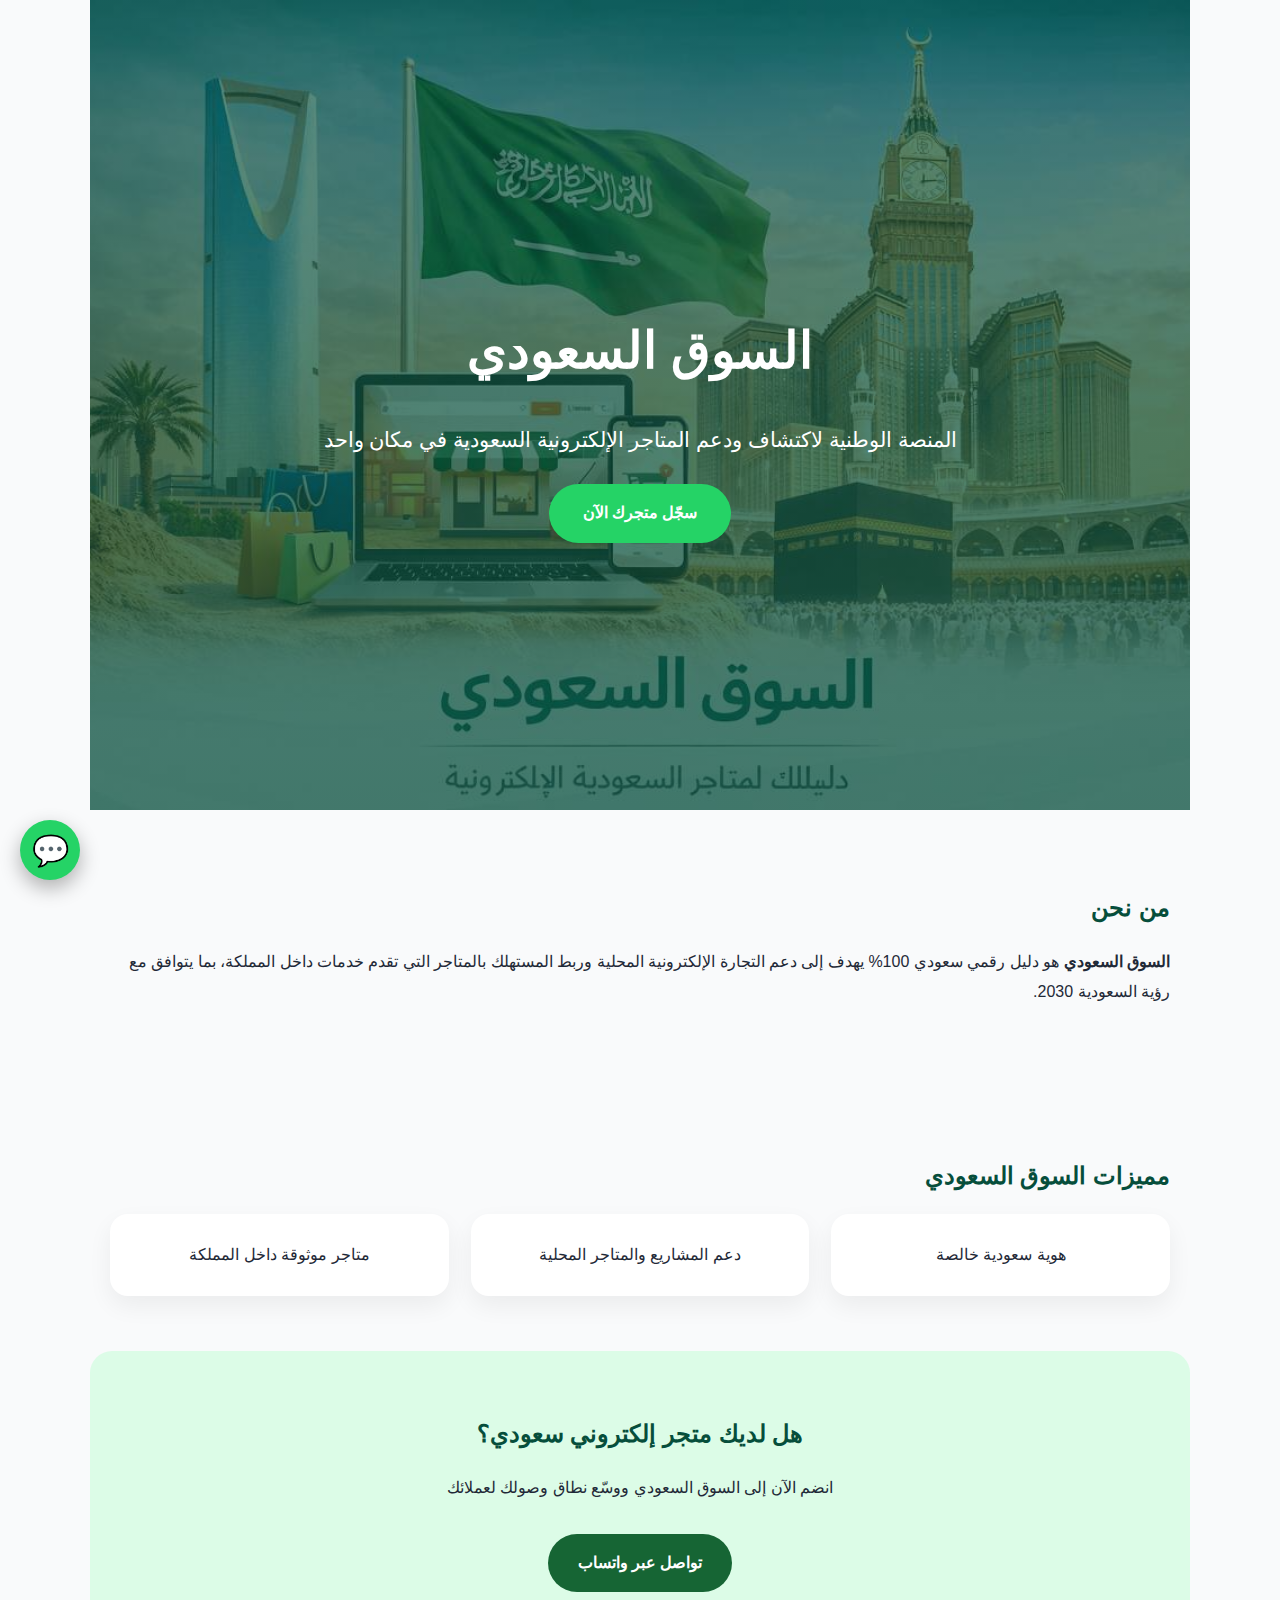
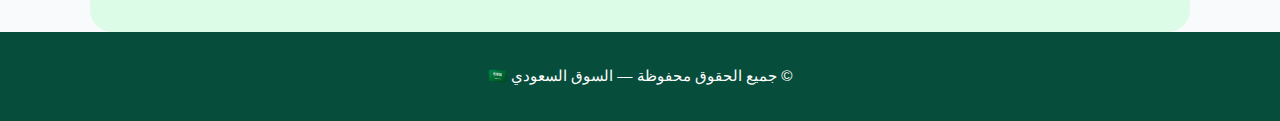
<file: index.html>
<!DOCTYPE html>
<html lang="ar" dir="rtl">
<head>
  <meta charset="UTF-8" />
  <meta name="viewport" content="width=device-width, initial-scale=1" />

  <title>السوق السعودي | دليل المتاجر الإلكترونية السعودية</title>

  <!-- SEO -->
  <meta name="description" content="السوق السعودي منصة سعودية 100% تعمل كدليل احترافي للمتاجر الإلكترونية داخل المملكة العربية السعودية، وتدعم التجارة الرقمية ورؤية السعودية 2030." />
  <meta name="keywords" content="السوق السعودي, متاجر إلكترونية سعودية, دليل المتاجر السعودية, التجارة الإلكترونية في السعودية" />
  <meta name="author" content="السوق السعودي" />
  <link rel="canonical" href="https://aswaq-alsaudia.github.io/" />
  <meta name="robots" content="index, follow" />

  <!-- Global Tracking / Verification (Loaded Once) -->
  <script>
    fetch('head-tracking.html')
      .then(response => response.text())
      .then(data => {
        document.head.insertAdjacentHTML('beforeend', data);
      })
      .catch(err => console.warn('Tracking file not loaded', err));
  </script>

  <!-- Structured Data (Saudi Optimized) -->
  <script type="application/ld+json">
  {
    "@context": "https://schema.org",
    "@graph": [
      {
        "@type": "WebSite",
        "@id": "https://aswaq-alsaudia.github.io/#website",
        "url": "https://aswaq-alsaudia.github.io/",
        "name": "السوق السعودي",
        "inLanguage": "ar-SA",
        "description": "دليل وطني للمتاجر الإلكترونية السعودية",
        "publisher": { "@id": "https://aswaq-alsaudia.github.io/#organization" }
      },
      {
        "@type": "Organization",
        "@id": "https://aswaq-alsaudia.github.io/#organization",
        "name": "السوق السعودي",
        "url": "https://aswaq-alsaudia.github.io/",
        "areaServed": {
          "@type": "Country",
          "name": "Saudi Arabia"
        }
      },
      {
        "@type": "CollectionPage",
        "name": "دليل المتاجر الإلكترونية السعودية",
        "about": "متاجر إلكترونية تعمل داخل المملكة العربية السعودية",
        "isPartOf": { "@id": "https://aswaq-alsaudia.github.io/#website" }
      }
    ]
  }
  </script>

  <!-- Styles (Mobile First) -->
  <style>
    :root {
      --green-main: #166534;
      --green-dark: #064e3b;
      --green-soft: #dcfce7;
    }

    * { box-sizing: border-box; }

    body {
      margin: 0;
      font-family: Tahoma, Arial, sans-serif;
      background: #f9fafb;
      color: #1f2937;
      line-height: 1.9;
    }

    /* ===== HERO ===== */
    .hero {
      position: relative;
      min-height: 90vh;
      background-image: url("https://aswaq-alsaudia.github.io/images/بانر%20السوق%20السعودي.jpg");
      background-size: cover;
      background-position: center;
      display: flex;
      align-items: center;
      justify-content: center;
      text-align: center;
      padding: 20px;
      color: #fff;
    }

    .hero::before {
      content: "";
      position: absolute;
      inset: 0;
      background: linear-gradient(
        rgba(6, 78, 59, 0.65),
        rgba(6, 78, 59, 0.75)
      );
      z-index: 1;
    }

    .hero-content {
      position: relative;
      z-index: 2;
      max-width: 760px;
    }

    .hero h1 {
      font-size: 2.2rem;
      margin-bottom: 15px;
    }

    .hero p {
      font-size: 1.1rem;
      margin-bottom: 25px;
    }

    .hero a {
      background: #25d366;
      color: #fff;
      padding: 14px 34px;
      border-radius: 999px;
      text-decoration: none;
      font-weight: bold;
      display: inline-block;
    }

    section {
      max-width: 1100px;
      margin: auto;
      padding: 55px 20px;
    }

    h2 {
      color: var(--green-dark);
      margin-bottom: 15px;
    }

    .grid {
      display: grid;
      gap: 22px;
    }

    .box {
      background: #fff;
      padding: 26px;
      border-radius: 18px;
      box-shadow: 0 10px 25px rgba(0,0,0,.06);
      text-align: center;
    }

    .cta {
      background: var(--green-soft);
      border-radius: 22px;
      text-align: center;
      padding: 40px 22px;
    }

    .cta a {
      display: inline-block;
      margin-top: 15px;
      background: var(--green-main);
      color: #fff;
      padding: 14px 30px;
      border-radius: 999px;
      text-decoration: none;
      font-weight: bold;
    }

    footer {
      background: var(--green-dark);
      color: #fff;
      text-align: center;
      padding: 30px 15px;
      font-size: 0.95rem;
    }

    /* WhatsApp Floating */
    .whatsapp {
      position: fixed;
      bottom: 20px;
      left: 20px;
      width: 60px;
      height: 60px;
      background: #25d366;
      border-radius: 50%;
      display: flex;
      align-items: center;
      justify-content: center;
      font-size: 30px;
      color: #fff;
      text-decoration: none;
      box-shadow: 0 8px 20px rgba(0,0,0,.3);
      z-index: 999;
    }

    /* Desktop Enhancements */
    @media (min-width: 768px) {
      .hero h1 { font-size: 3.2rem; }
      .hero p { font-size: 1.3rem; }
      .grid { grid-template-columns: repeat(3, 1fr); }
    }
  </style>
</head>

<body>

  <section class="hero">
    <div class="hero-content">
      <h1>السوق السعودي</h1>
      <p>المنصة الوطنية لاكتشاف ودعم المتاجر الإلكترونية السعودية في مكان واحد</p>
      <a href="https://wa.me/201110760081" target="_blank" rel="noopener">
        سجّل متجرك الآن
      </a>
    </div>
  </section>

  <section>
    <h2>من نحن</h2>
    <p>
      <strong>السوق السعودي</strong> هو دليل رقمي سعودي 100% يهدف إلى دعم التجارة
      الإلكترونية المحلية وربط المستهلك بالمتاجر التي تقدم خدمات داخل المملكة،
      بما يتوافق مع رؤية السعودية 2030.
    </p>
  </section>

  <section>
    <h2>مميزات السوق السعودي</h2>
    <div class="grid">
      <div class="box">هوية سعودية خالصة</div>
      <div class="box">دعم المشاريع والمتاجر المحلية</div>
      <div class="box">متاجر موثوقة داخل المملكة</div>
    </div>
  </section>

  <section class="cta">
    <h2>هل لديك متجر إلكتروني سعودي؟</h2>
    <p>انضم الآن إلى السوق السعودي ووسّع نطاق وصولك لعملائك</p>
    <a href="https://wa.me/201110760081" target="_blank" rel="noopener">
      تواصل عبر واتساب
    </a>
  </section>

  <footer>
    © جميع الحقوق محفوظة — السوق السعودي 🇸🇦
  </footer>

  <a class="whatsapp" href="https://wa.me/201110760081" target="_blank" aria-label="واتساب">
    💬
  </a>

</body>
</html>
</file>
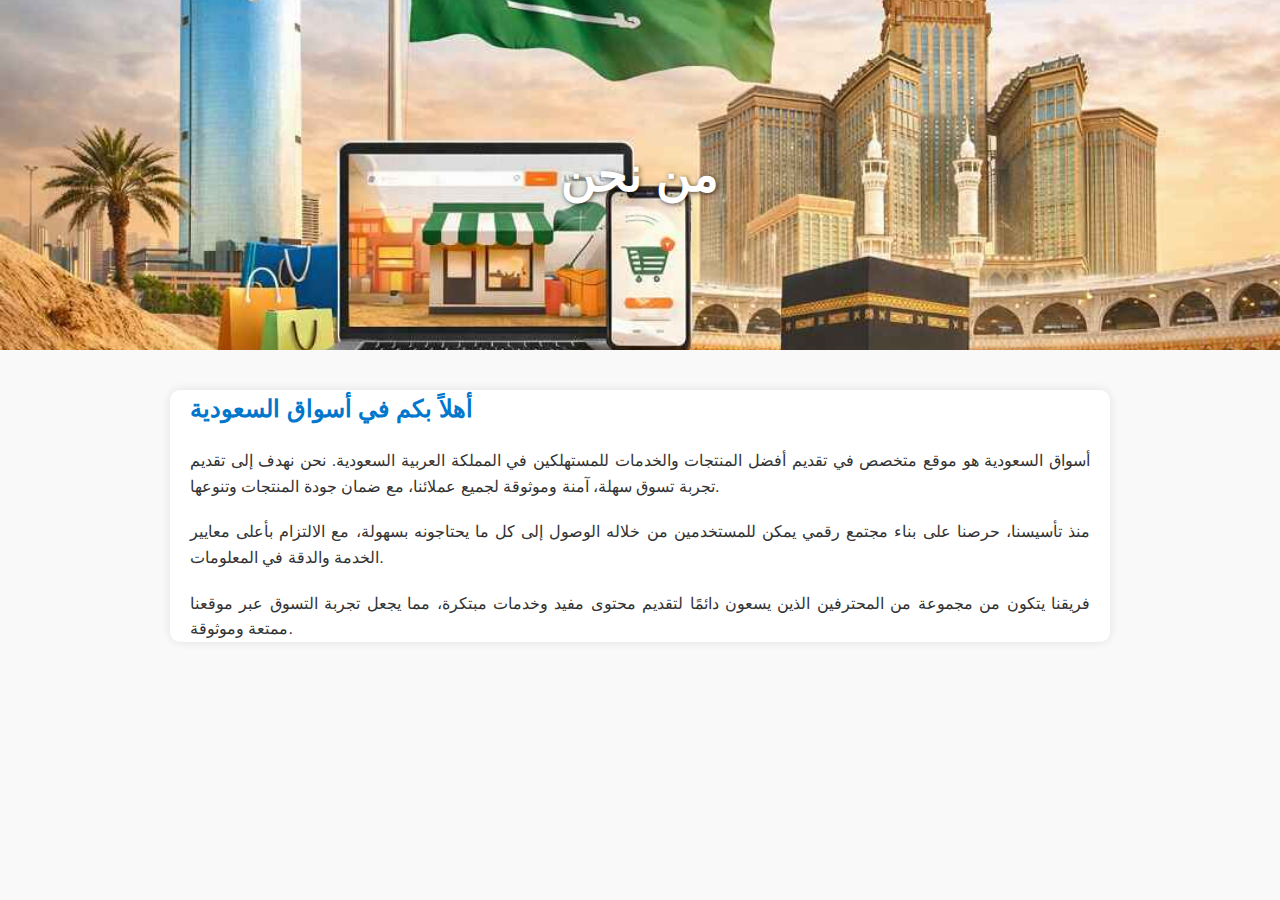
<file: pages/من نحن؟.html>
<!DOCTYPE html>
<html lang="ar">
<head>
  <meta charset="UTF-8">
  <meta name="viewport" content="width=device-width, initial-scale=1.0">
  <title>من نحن - أسواق السعودية</title>
  <style>
    body {
      font-family: "Segoe UI", Tahoma, Geneva, Verdana, sans-serif;
      margin: 0;
      padding: 0;
      line-height: 1.6;
      color: #333;
      background-color: #f9f9f9;
    }

    /* Hero Section */
    .hero {
      background: url('https://aswaq-alsaudia.github.io/images/%D8%A8%D8%A7%D9%86%D8%B1%20%D8%A7%D9%84%D8%B3%D9%88%D9%82%20%D8%A7%D9%84%D8%B3%D8%B9%D9%88%D8%AF%D9%8A.jpg') center/cover no-repeat;
      height: 350px;
      display: flex;
      justify-content: center;
      align-items: center;
      color: white;
      text-shadow: 1px 1px 5px rgba(0,0,0,0.7);
    }

    .hero h1 {
      font-size: 3rem;
      margin: 0;
    }

    /* Main Content */
    .container {
      max-width: 900px;
      margin: 40px auto;
      padding: 0 20px;
      background: white;
      box-shadow: 0 0 10px rgba(0,0,0,0.1);
      border-radius: 10px;
    }

    .container h2 {
      color: #0077cc;
      margin-top: 0;
    }

    .container p {
      margin-bottom: 20px;
      text-align: justify;
    }

    @media (max-width: 600px) {
      .hero h1 {
        font-size: 2rem;
        padding: 0 10px;
      }
    }
  </style>
</head>
<body>

  <!-- Hero Section -->
  <section class="hero">
    <h1>من نحن</h1>
  </section>

  <!-- Main Content -->
  <div class="container">
    <h2>أهلاً بكم في أسواق السعودية</h2>
    <p>
      أسواق السعودية هو موقع متخصص في تقديم أفضل المنتجات والخدمات للمستهلكين في المملكة العربية السعودية.
      نحن نهدف إلى تقديم تجربة تسوق سهلة، آمنة وموثوقة لجميع عملائنا، مع ضمان جودة المنتجات وتنوعها.
    </p>
    <p>
      منذ تأسيسنا، حرصنا على بناء مجتمع رقمي يمكن للمستخدمين من خلاله الوصول إلى كل ما يحتاجونه بسهولة،
      مع الالتزام بأعلى معايير الخدمة والدقة في المعلومات.
    </p>
    <p>
      فريقنا يتكون من مجموعة من المحترفين الذين يسعون دائمًا لتقديم محتوى مفيد وخدمات مبتكرة،
      مما يجعل تجربة التسوق عبر موقعنا ممتعة وموثوقة.
    </p>
  </div>

</body>
</html>
</file>
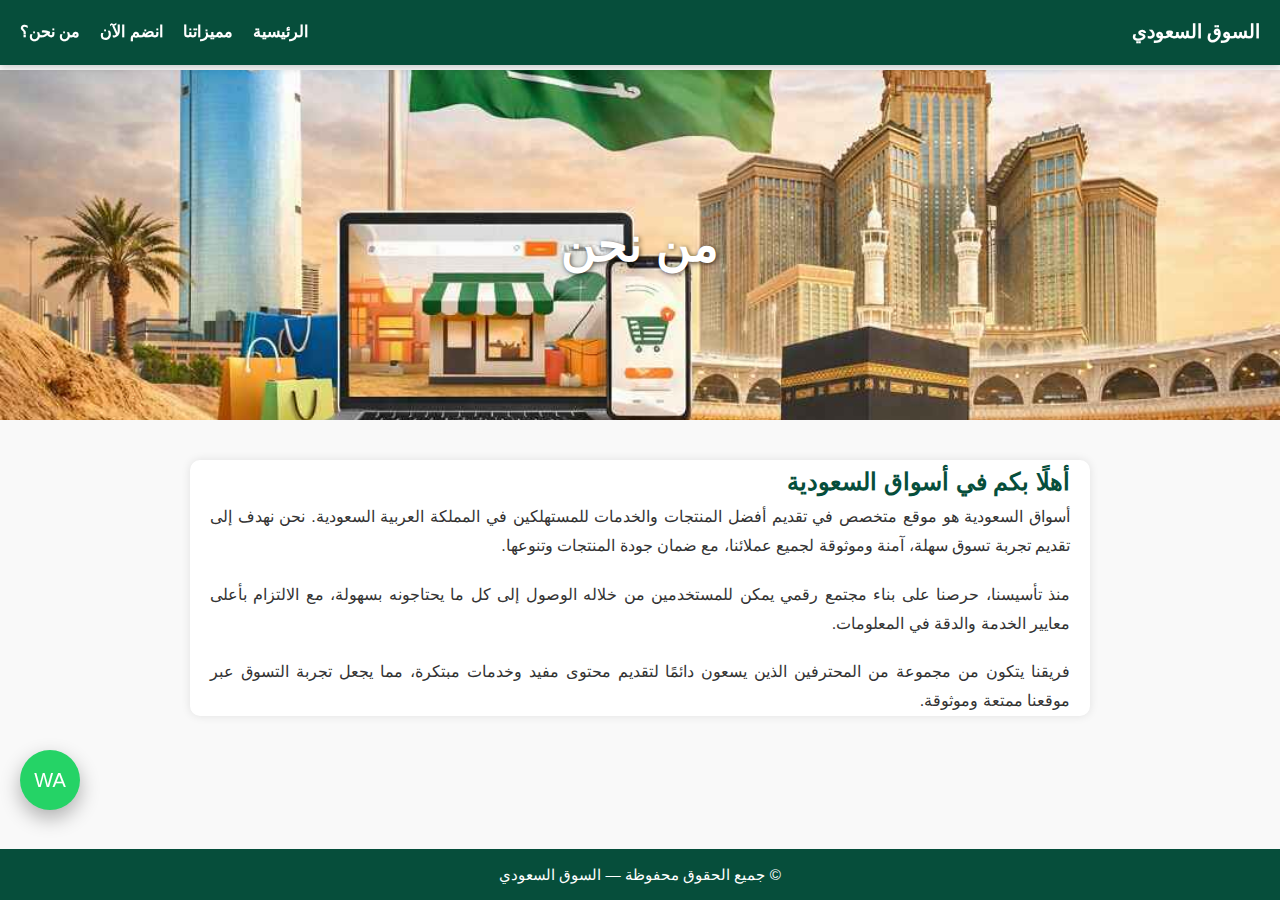
<file: pages/من-نحن.html>
﻿<!DOCTYPE html>
<html lang="ar" dir="rtl">
<head>
  <meta charset="UTF-8">
  <meta name="viewport" content="width=device-width, initial-scale=1.0">
  <title>من نحن - أسواق السعودية</title>
  <meta name="description" content="تعرف على أسواق السعودية: منصّة سعودية تهدف لتقديم تجربة تسوق رقمية موثوقة ودعم المتاجر والخدمات داخل المملكة." />
  <meta name="author" content="أسواق السعودية" />
  <link rel="canonical" href="https://aswaq-alsaudia.github.io/pages/%D9%85%D9%86-%D9%86%D8%AD%D9%86.html" />
  <link rel="stylesheet" href="../styles/main.css" />
  <link rel="icon" href="/favicon.svg" type="image/svg+xml" />
  <link rel="manifest" href="/site.webmanifest" />
  <link rel="preload" as="image" href="https://aswaq-alsaudia.github.io/images/%D8%A8%D8%A7%D9%86%D8%B1%20%D8%A7%D9%84%D8%B3%D9%88%D9%82%20%D8%A7%D9%84%D8%B3%D8%B9%D9%88%D8%AF%D9%8A.jpg" />

  <!-- Open Graph -->
  <meta property="og:type" content="website" />
  <meta property="og:locale" content="ar_SA" />
  <meta property="og:title" content="من نحن - أسواق السعودية" />
  <meta property="og:description" content="تعرف على أسواق السعودية: منصّة سعودية تهدف لتقديم تجربة تسوق رقمية موثوقة ودعم المتاجر والخدمات داخل المملكة." />
  <meta property="og:url" content="https://aswaq-alsaudia.github.io/pages/%D9%85%D9%86-%D9%86%D8%AD%D9%86.html" />
  <meta property="og:image" content="https://aswaq-alsaudia.github.io/images/%D8%A8%D8%A7%D9%86%D8%B1%20%D8%A7%D9%84%D8%B3%D9%88%D9%82%20%D8%A7%D9%84%D8%B3%D8%B9%D9%88%D8%AF%D9%8A.jpg" />
  <meta property="og:image:alt" content="بانر أسواق السعودية" />

  <!-- Twitter Card -->
  <meta name="twitter:card" content="summary_large_image" />
  <meta name="twitter:title" content="من نحن - أسواق السعودية" />
  <meta name="twitter:description" content="تعرف على أسواق السعودية: منصّة سعودية تهدف لتقديم تجربة تسوق رقمية موثوقة ودعم المتاجر والخدمات داخل المملكة." />
  <meta name="twitter:image" content="https://aswaq-alsaudia.github.io/images/%D8%A8%D8%A7%D9%86%D8%B1%20%D8%A7%D9%84%D8%B3%D9%88%D9%82%20%D8%A7%D9%84%D8%B3%D8%B9%D9%88%D8%AF%D9%8A.jpg" />
  <meta name="twitter:image:alt" content="بانر أسواق السعودية" />

  <!-- Structured Data -->
  <script type="application/ld+json">
    {
      "@context": "https://schema.org",
      "@type": "WebPage",
      "name": "من نحن - أسواق السعودية",
      "url": "https://aswaq-alsaudia.github.io/pages/%D9%85%D9%86-%D9%86%D8%AD%D9%86.html",
      "inLanguage": "ar-SA",
      "isPartOf": {
        "@type": "WebSite",
        "name": "أسواق السعودية",
        "url": "https://aswaq-alsaudia.github.io/"
      },
      "about": {
        "@type": "Organization",
        "name": "أسواق السعودية",
        "url": "https://aswaq-alsaudia.github.io/"
      }
    }
  </script>
  <style>
    body {
      font-family: "Segoe UI", Tahoma, Geneva, Verdana, sans-serif;
      line-height: 1.8;
      color: #333;
      background-color: #f9f9f9;
    }
    /* Hero Section */
    .hero {
      background: url('https://aswaq-alsaudia.github.io/images/%D8%A8%D8%A7%D9%86%D8%B1%20%D8%A7%D9%84%D8%B3%D9%88%D9%82%20%D8%A7%D9%84%D8%B3%D8%B9%D9%88%D8%AF%D9%8A.jpg') center/cover no-repeat;
      height: 350px;
      display: flex;
      justify-content: center;
      align-items: center;
      color: white;
      text-shadow: 1px 1px 5px rgba(0,0,0,0.7);
    }

    .hero h1 {
      font-size: 3rem;
      margin: 0;
    }

    /* Main Content */
    .container {
      max-width: 900px;
      margin: 40px auto;
      padding: 0 20px;
      background: white;
      box-shadow: 0 0 10px rgba(0,0,0,0.1);
      border-radius: 10px;
    }

    .container h2 {
      color: var(--green-dark);
      margin-top: 0;
    }

    .container p {
      margin-bottom: 20px;
      text-align: justify;
    }

    @media (max-width: 600px) {
      .hero h1 {
        font-size: 2rem;
        padding: 0 10px;
      }
    }

  </style>
</head>
<body id="top">
  <div id="site-header"></div>

  <!-- Hero Section -->
  <section class="hero">
    <h1>من نحن</h1>
  </section>

  <!-- Main Content -->
  <div class="container">
    <h2>أهلًا بكم في أسواق السعودية</h2>
    <p>
      أسواق السعودية هو موقع متخصص في تقديم أفضل المنتجات والخدمات للمستهلكين في المملكة العربية السعودية.
      نحن نهدف إلى تقديم تجربة تسوق سهلة، آمنة وموثوقة لجميع عملائنا، مع ضمان جودة المنتجات وتنوعها.
    </p>
    <p>
      منذ تأسيسنا، حرصنا على بناء مجتمع رقمي يمكن للمستخدمين من خلاله الوصول إلى كل ما يحتاجونه بسهولة،
      مع الالتزام بأعلى معايير الخدمة والدقة في المعلومات.
    </p>
    <p>
      فريقنا يتكون من مجموعة من المحترفين الذين يسعون دائمًا لتقديم محتوى مفيد وخدمات مبتكرة،
      مما يجعل تجربة التسوق عبر موقعنا ممتعة وموثوقة.
    </p>
  </div>

  <div id="site-footer"></div>

  <script src="../scripts/main.js" defer></script>
</body>
</html>
</file>
<file: styles/main.css>
﻿:root {
  --green-main:#166534;
  --green-dark:#064e3b;
  --green-soft:#dcfce7;
}
*{box-sizing:border-box;margin:0;padding:0}
body{
  font-family:Tahoma,Arial,sans-serif;
  background:#f9fafb;
  color:#1f2937;
  line-height:1.9;
  padding-top:70px; /* space for fixed header */
  padding-bottom:80px; /* space for fixed footer */
}

a{text-decoration:none;color:inherit}

/* HEADER */
header{
  position:fixed;
  top:0;
  left:0;
  width:100%;
  background:var(--green-dark);
  color:#fff;
  z-index:999;
  display:flex;
  justify-content:space-between;
  align-items:center;
  padding:15px 20px;
  box-shadow:0 2px 8px rgba(0,0,0,0.2);
}
header .logo{
  font-weight:bold;
  font-size:1.2rem;
}
nav{
  display:flex;
  gap:20px;
}
nav a{
  color:#fff;
  font-weight:bold;
}

/* Hamburger for mobile */
.hamburger{
  display:none;
  flex-direction:column;
  cursor:pointer;
  gap:5px;
}
.hamburger div{
  width:25px;
  height:3px;
  background:#fff;
}

/* Mobile nav overlay */
.mobile-nav{
  display:none;
  position:fixed;
  top:0;
  left:0;
  width:100%;
  height:100%;
  background:rgba(0,0,0,0.8);
  color:#fff;
  flex-direction:column;
  justify-content:center;
  align-items:center;
  gap:30px;
  font-size:1.3rem;
  z-index:998;
}

.mobile-nav a{color:#fff;}

footer{
  position:fixed;
  bottom:0;
  left:0;
  width:100%;
  background:var(--green-dark);
  color:#fff;
  text-align:center;
  padding:12px 15px;
  font-size:.95rem;
  z-index:997;
}

.footer-nav{
  display:flex;
  gap:16px;
  justify-content:center;
  flex-wrap:wrap;
  margin-bottom:6px;
}

.footer-nav a{
  color:#fff;
  font-weight:bold;
}

.footer-copy{
  font-size:.9rem;
  opacity:.9;
}

.whatsapp{
  position:fixed;
  bottom:90px;
  left:20px;
  width:60px;
  height:60px;
  background:#25d366;
  border-radius:50%;
  display:flex;
  align-items:center;
  justify-content:center;
  font-size:20px;
  color:#fff;
  text-decoration:none;
  box-shadow:0 8px 20px rgba(0,0,0,.3);
  z-index:999;
}

@media(min-width:768px){
  .hamburger{display:none}
  .mobile-nav{display:none !important}
  nav{display:flex}
}

@media(max-width:767px){
  nav{display:none}
  .hamburger{display:flex}
}
</file>
